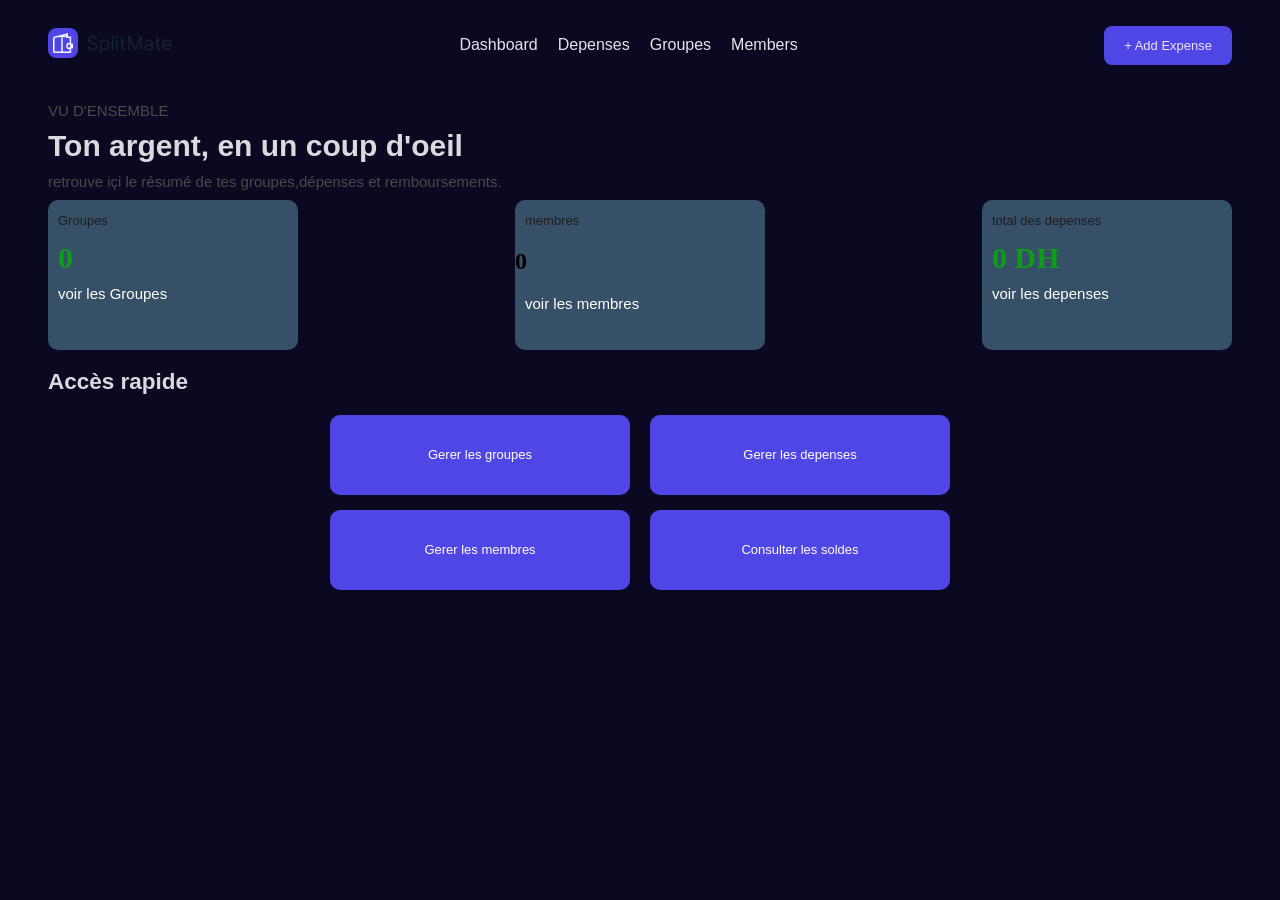
<file: splitmate/index.html>
<!DOCTYPE html>
<html lang="en">

<head>
    <meta charset="UTF-8">
    <meta name="viewport" content="width=device-width, initial-scale=1.0">
    <title>Dashboard</title>
    <link rel="stylesheet" href="css/style.css">
</head>

<body>
    <header class="Header">
        <div class="logo">
            <img src="assets/image.png">
        </div>
        <div class="navi">
            <nav>
                <ul>
                    <li><a href="/splitmate/index.html">Dashboard</a></li>
                    <li><a href="/splitmate/depenses.html">Depenses</a></li>
                    <li><a href="/splitmate/groupes.html">Groupes</a></li>
                    <li><a href="/splitmate/members.html">Members</a></li>
                    <li><a href="/splitmate/solde.html"></a></li>
                </ul>
            </nav>
        </div>
        <div>
            <button>+ Add Expense</button>
        </div>
    </header>
    <main>
        <section>
            <div class="kio">
                <p>VU D'ENSEMBLE</p>
                <h1>Ton argent, en un coup d'oeil</h1>
                <p>retrouve içi le résumé de tes groupes,dépenses et remboursements.</p>
            </div>
        </section>
        <section>
            <div class="hero-container">
                <div class="BRDR1">
                    <p>Groupes</p>
                    <h2 id="dashboard-groupes-count">0</h2>
                    <a href="/splitmate/groupes.html">voir les Groupes</a>
                </div>
                <div class="BRDR2">
                    <p>membres</p>
                    <h2 id="dashboard-members-count">0</h2>
                    <a href="/splitmate/members.html">voir les membres</a>
                </div>
                <div class="BRDR3">
                    <p>total des depenses</p>
                    <h2 id="dashboard-depenses-total">0 DH</h2>
                    <a href="/splitmate/depenses.html">voir les depenses</a>
                </div>
                
            </div>
        </section>
        <div class="para">
            <h2>Accès rapide</h2>
        </div>
        <section>
            <div class="acces-rapide-container">
                <nav>
                    <div>
                        <button id="button-groupes"><a href="/splitmate/groupes.html">Gerer les groupes</a></button>
                        <button id="button-membres"><a href="/splitmate/members.html">Gerer les membres</a></button>
                    </div>
                    <div>
                        <button id="button-depenses"><a href="/splitmate/depenses.html">Gerer les depenses</a></button>
                        <button id="button-consulter-solde"><a href="/splitmate/solde.html">Consulter les
                                soldes</a></button>
                    </div>
                </nav>
            </div>
        </section>
    </main>

    <script type="module" src="./js/main.js"></script>
</body>

</html>
</file>
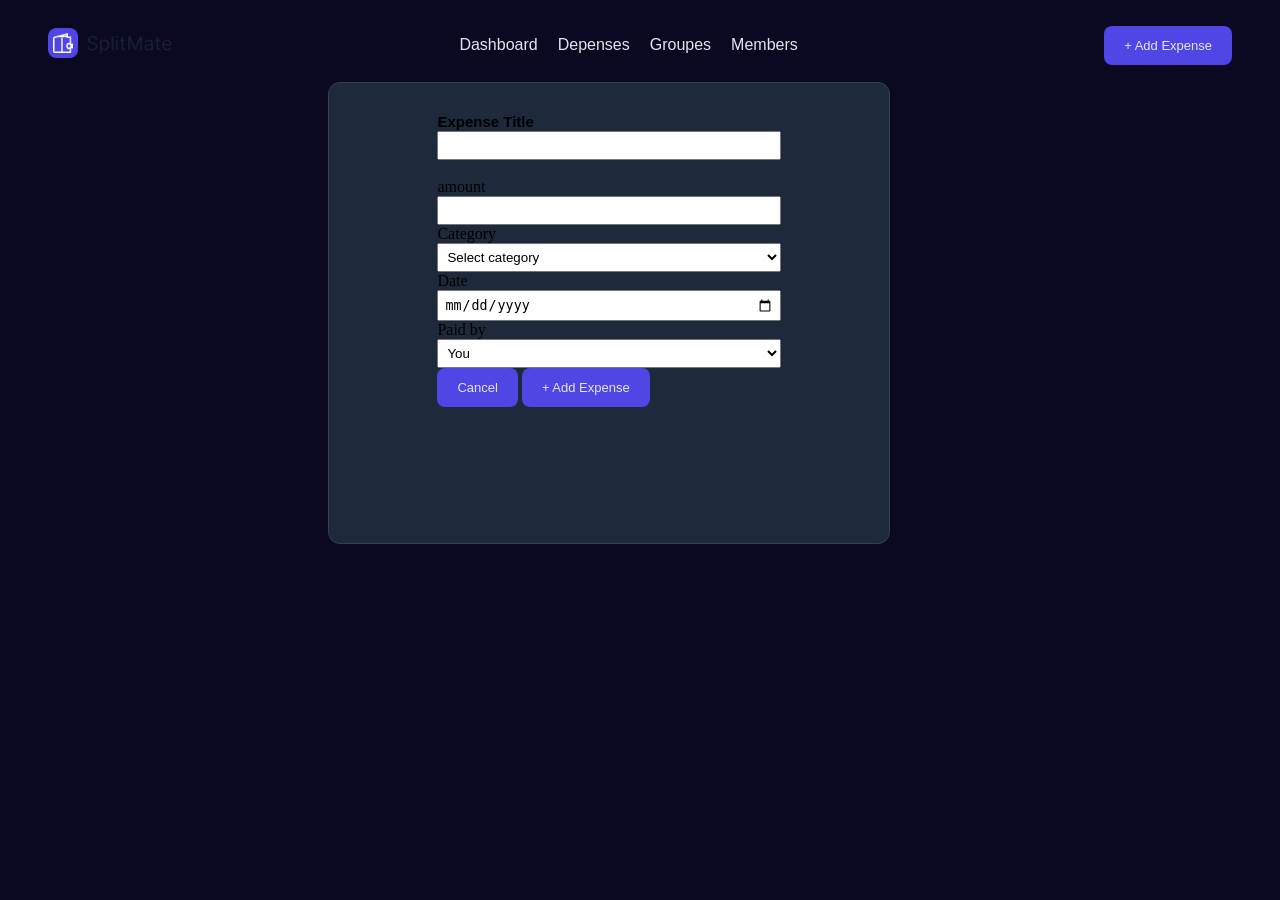
<file: splitmate/depenses.html>
<!DOCTYPE html>
<html lang="en">

<head>
    <meta charset="UTF-8">
    <meta name="viewport" content="width=device-width, initial-scale=1.0">
    <title>depenses</title>
   <link rel="stylesheet" href="css/style.css">
</head>

<body>
    <header class="header">
        <div class="photo">
            <img src="assets/image.png">
        </div>
        <div class="navi">
            <nav>
                <ul>
                    <li><a href="/splitmate/index.html">Dashboard</a></li>
                    <li><a href="/splitmate/depenses.html">Depenses</a></li>
                    <li><a href="/splitmate/groupes.html">Groupes</a></li>
                    <li><a href="/splitmate/members.html">Members</a></li>
                    <li><a href="/splitmate/solde.html"></a></li>
                </ul>
            </nav>
        </div>
        <div>
            <button><a href="/splitmate/depenses.html">+ Add Expense</a></button>
        </div>
    </header>
    <main>

        <section class="contenue">
            <form id="expense-form">
                <div>
                    <div class="partie1">
                    <label for="expense-title">Expense Title</label>
                    <input type="text" id="expense-title"></div>
                    <br>
                    <label for="amount">amount</label>
                    <input type="number"name="number" id="Number">
                    <br>
                    <label for="category-select">Category</label>
                    <select name="category" id="category-select">
                        <option value="">Select category</option>
                        <option value="food">Food</option>
                        <option value="transport">Transport</option>
                        <option value="housing">Housing</option>
                        <option value="activities">Activities</option>
                    </select>
                    <label>
                        Date
                        <input id="date-input" type="date" name="date" min="1990-01-01" max="2017-01-01" />
                    </label>
                    <br>
                    <label for="payment">Paid by</label>
                    <select name="payment" id="payment-select">
                        <option value="">You</option>
                    </select>
                    <br>
                    <button id="cancel-button">Cancel</button>
                    <button id="add-expense">+ Add Expense</button>
                </div>
            </form>
        </section>
        <section>
            <div id="depenses-container">

            </div>
        </section>

    </main>



    <script type="module" src="./js/main.js"></script>
</body>
</file>
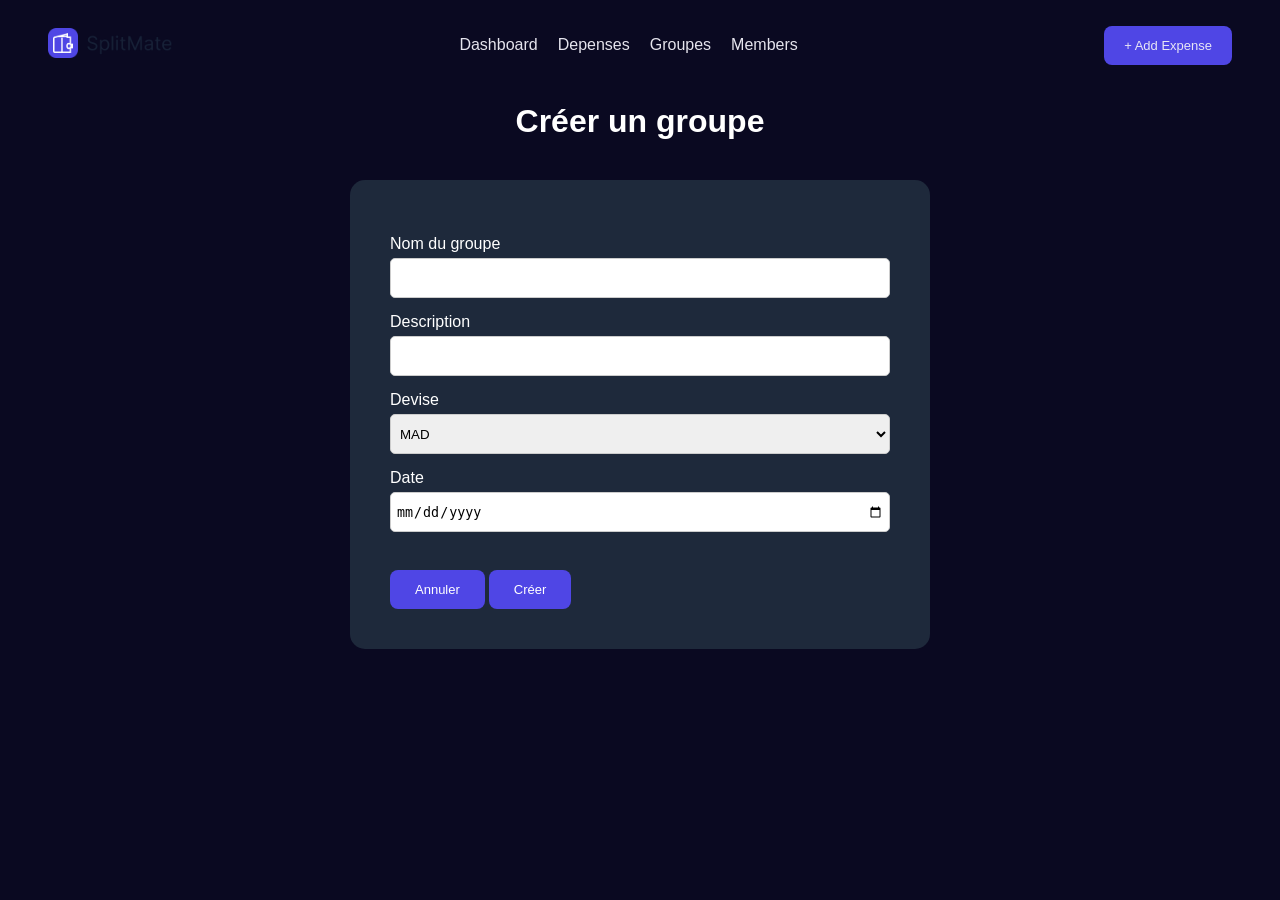
<file: splitmate/groupes.html>
<!DOCTYPE html>
<html lang="en">

<head>
    <meta charset="UTF-8">
    <meta name="viewport" content="width=device-width, initial-scale=1.0">
    <title>groupes</title>
    <link rel="stylesheet" href="css/style.css">
</head>

<body>
    <header class="HEAder">
        <div class="pic">
            <img src="assets/image.png">
        </div>
        <div class="navi">
            <nav>
                <ul>
                    <li><a href="/splitmate/index.html">Dashboard</a></li>
                    <li><a href="/splitmate/depenses.html">Depenses</a></li>
                    <li><a href="/splitmate/groupes.html">Groupes</a></li>
                    <li><a href="/splitmate/members.html">Members</a></li>
                    <li><a href="/splitmate/solde.html"></a></li>
                </ul>
            </nav>
        </div>
        <div>
            <button><a href="/splitmate/depenses.html">+ Add Expense</a></button>
        </div>
    </header>


        <main>
            <div class="crer-un-groupe">
                <h1>Créer un groupe</h1>
            </div>
            <section>
                <form id="groupes-form">
                    <div>
                        <label for="nom-du-groupe">Nom du groupe</label>
                        <input type="text" id="groupe-name">
                        <br>
                        <label for="description-groupe">Description</label>
                        <input type="text" id="groupe-description">
                        <br>
                        <label for="devise-select-groupe">Devise</label>
                        <select name="devise" id="devise-select">
                            <option value="mad">MAD</option>
                            <option value="eur">EUR</option>
                            <option value="usd">USD</option>
                        </select>
                        <br>
                        <label>
                            Date
                            <input id="date-groupes" type="date" name="date" min="1990-01-01" max="2017-01-01" />
                        </label>
                        <br>
                        <button id="cancel-button">Annuler</button>
                        <button id="add-expense">Créer</button>
                    </div>
                </form>
            </section>
            <section>
                <div id="groupes-container">

                </div>
            </section>
        </main>
    </body>
</file>
<file: splitmate/css/style.css>
body {
    background-color: #0a0921;
}

.Header {
    display: flex;
    justify-content: space-between;
    align-items: center;
    padding: 12px 40px;
    flex-wrap: wrap;
}

.logo img {
    height: 30px;
    width: auto;
}

button {
    padding: 12px 20px;
    font-size: 13px;
    font-family: Arial, Helvetica, sans-serif;
    background-color: #4f46e5;
    color: rgb(232, 230, 245);
    border: none;
    border-radius: 8px;
    font-weight: lighter;
}

.navi a {
    text-decoration: none;
    font-family: Arial, Helvetica, sans-serif;
    color: rgb(229, 228, 237);
}

.navi ul {
    display: flex;
    display: flex;
    list-style: none;
    gap: 20px;
    flex-wrap: wrap;
    padding: 0px;
    text-align: none;
}

.kio{
    display: block;
    margin-left: 40px;
    margin-right: 40px;
    padding-top: 10px;
    
}

.kio p {
    font-size: 15px;
    font-weight: lighter;
    font-family: Arial, Helvetica, sans-serif;
    color: rgb(76, 73, 73);
    margin-top: 10px;
    margin-bottom: 10px;
}

.kio h1 {
    font-size: 30px;
    font-family: Arial, Helvetica, sans-serif;
    color: rgb(217, 217, 222);
    margin-top: 10px;
    margin-bottom: 10px;
  
}

.hero-container {
    display: flex;
    justify-content: space-between;
    margin-left: 40px;
    margin-right: 40px;

}

.BRDR1 {
    display: block;
    border-radius: 10px;
    background-color: rgb(53, 80, 103);
    height: 150px;
    width: 250px;
}

.BRDR1 p {
    font-size: 13px;
    font-family: Arial, Helvetica, sans-serif;
    color: rgb(32, 30, 30);
    margin-left: 10px;
}

.BRDR1 a {
    font-size: 15px;
    font-family: Arial, Helvetica, sans-serif;
    text-decoration: none;
    margin-left: 10px;
    color: white;
}

.BRDR1 h2 {
    font-size: 30px;
    font-size: bold;
    margin-left: 10px;
    margin-top: 5px;
    margin-bottom: 10px;
    color: rgb(12, 158, 24);
}

.BRDR2 {
    display: block;
    border-radius: 10px;
    background-color: rgb(53, 80, 103);
    height: 150px;
    width: 250px;
}

.BRDR2 p {
    font-size: 13px;
    font-family: Arial, Helvetica, sans-serif;
    color: rgb(32, 30, 30);
    margin-left: 10px;
}

.BRDR2 a {
    font-size: 15px;
    font-family: Arial, Helvetica, sans-serif;
    text-decoration: none;
    margin-left: 10px;
    color: white;
}

.BRDR2 h6 {
    font-size: 30px;
    font-size: bold;
    margin-left: 10px;
    margin-top: 5px;
    margin-bottom: 10px;
    color: rgb(12, 158, 24);
}


.BRDR3 {
    display: block;
    border-radius: 10px;
    background-color: rgb(53, 80, 103);
    height: 150px;
    width: 250px;
}

.BRDR3 p {
    font-size: 13px;
    font-family: Arial, Helvetica, sans-serif;
    color: rgb(32, 30, 30);
    margin-left: 10px;
}

.BRDR3 a {
    font-size: 15px;
    font-family: Arial, Helvetica, sans-serif;
    text-decoration: none;
    margin-left: 10px;
    color: white;
}

.BRDR3 h2 {
    font-size: 30px;
    font-size: bold;
    margin-left: 10px;
    margin-top: 5px;
    margin-bottom: 10px;
    color: rgb(12, 158, 24);
}

/* 
.BRDR4 {
    display: block;
    border-radius: 10px;
    background-color: rgb(53, 80, 103);
    height: 150px;
    width: 250px;
}

.BRDR4 p {
    font-size: 13px;
    font-family: Arial, Helvetica, sans-serif;
    color: rgb(32, 30, 30);
    margin-left: 10px;
}

.BRDR4 a {
    font-size: 15px;
    font-family: Arial, Helvetica, sans-serif;
    text-decoration: none;
    margin-left: 10px;
    color: white;
}

.BRDR4 h2 {
    font-size: 30px;
    font-size: bold;
    margin-left: 10px;
    margin-top: 5px;
    margin-bottom: 10px;
    color: rgb(12, 158, 24);
} */

.para {
    font-size: 15px;
    font-family: Arial, Helvetica, sans-serif;
    color: rgb(217, 217, 222);
    margin-left: 40px;
}
.acces-rapide-container {
    width: 100%;
    margin: 20px auto;
}

.acces-rapide-container nav {
    display: flex;
    justify-content: center;
    gap: 20px;
}
.acces-rapide-container a{
 font-family: Arial, Helvetica, sans-serif;
 text-decoration: none;
 color: white;
}

.acces-rapide-container nav div {
    display: flex;
    flex-direction: column;
    gap: 15px;
}

.acces-rapide-container button {
    width: 300px;
    height: 80px;
    border-radius: 10px;
}


body {
    background-color: #0a0921;
}

.header{
    display: flex;
    justify-content: space-between;
    align-items: center;
    padding: 12px 40px;
    flex-wrap: wrap;
}

.photo img {
    height: 30px;
    width: auto;
}

button {
    padding: 12px 20px;
    font-size: 13px;
    font-family: Arial, Helvetica, sans-serif;
    background-color: #4f46e5;
    color: rgb(232, 230, 245);
    border: none;
    border-radius: 8px;
    font-weight: lighter;
}

button a {
    color: rgb(232, 230, 245);
    text-decoration: none;
}

.contenue{
    display: block;
    justify-content: center;
    align-items: center ;
    width: 500px;
    height: 400px;
    background-color: #1e293b; 
    border: 1px solid #334155; 
    border-radius: 12px; 
    padding: 30px; 
    margin-left:320px
}

#expense-form {
    display: flex;
    flex-direction: column;
    align-items: center;
}

#expense-form input,
#expense-form select {
    width: 100%;
    padding: 5px;
    box-sizing: border-box; 
}

label[for="expense-title"] {
    font-family: Arial, sans-serif;
    font-weight: bold;
    font-size: 15px;
}




body {
    background-color: #0a0921;
}

.HEAder {
    display: flex;
    justify-content: space-between;
    align-items: center;
    padding: 12px 40px;
    flex-wrap: wrap;
}

.pic img {
    height: 30px;
    width: auto;
}

button {
    padding: 12px 20px;
    font-size: 13px;
    font-family: Arial, Helvetica, sans-serif;
    background-color: #4f46e5;
    color: rgb(232, 230, 245);
    border: none;
    border-radius: 8px;
    font-weight: lighter;
}

.crer-un-groupe {
    text-align: center;
    font-family: Arial, sans-serif;
    color: white;
}
#groupes-form {
    width: 500px;
    margin: 40px auto;
    padding: 40px;
    background-color: #1e293b;
    border-radius: 15px;
}
#groupes-form label {
    display: block;
    margin-top: 15px;
    color: white;
    font-family: Arial, sans-serif;
}
#groupes-form input,
#groupes-form select {
    width: 100%;
    height: 40px;
    margin-top: 5px;
    padding: 5px;
    box-sizing: border-box;
    border-radius: 5px;
    border: 1px solid #ccc;
}
#groupes-form button {
    margin-top: 20px;
    padding: 12px 25px;
    border: none;
    border-radius: 8px;
    background-color: #4f46e5;
    color: white;
    cursor: pointer;
}

#groupes-form h1 {
    color: white;
    font-family: Arial, sans-serif;
}
</file>
